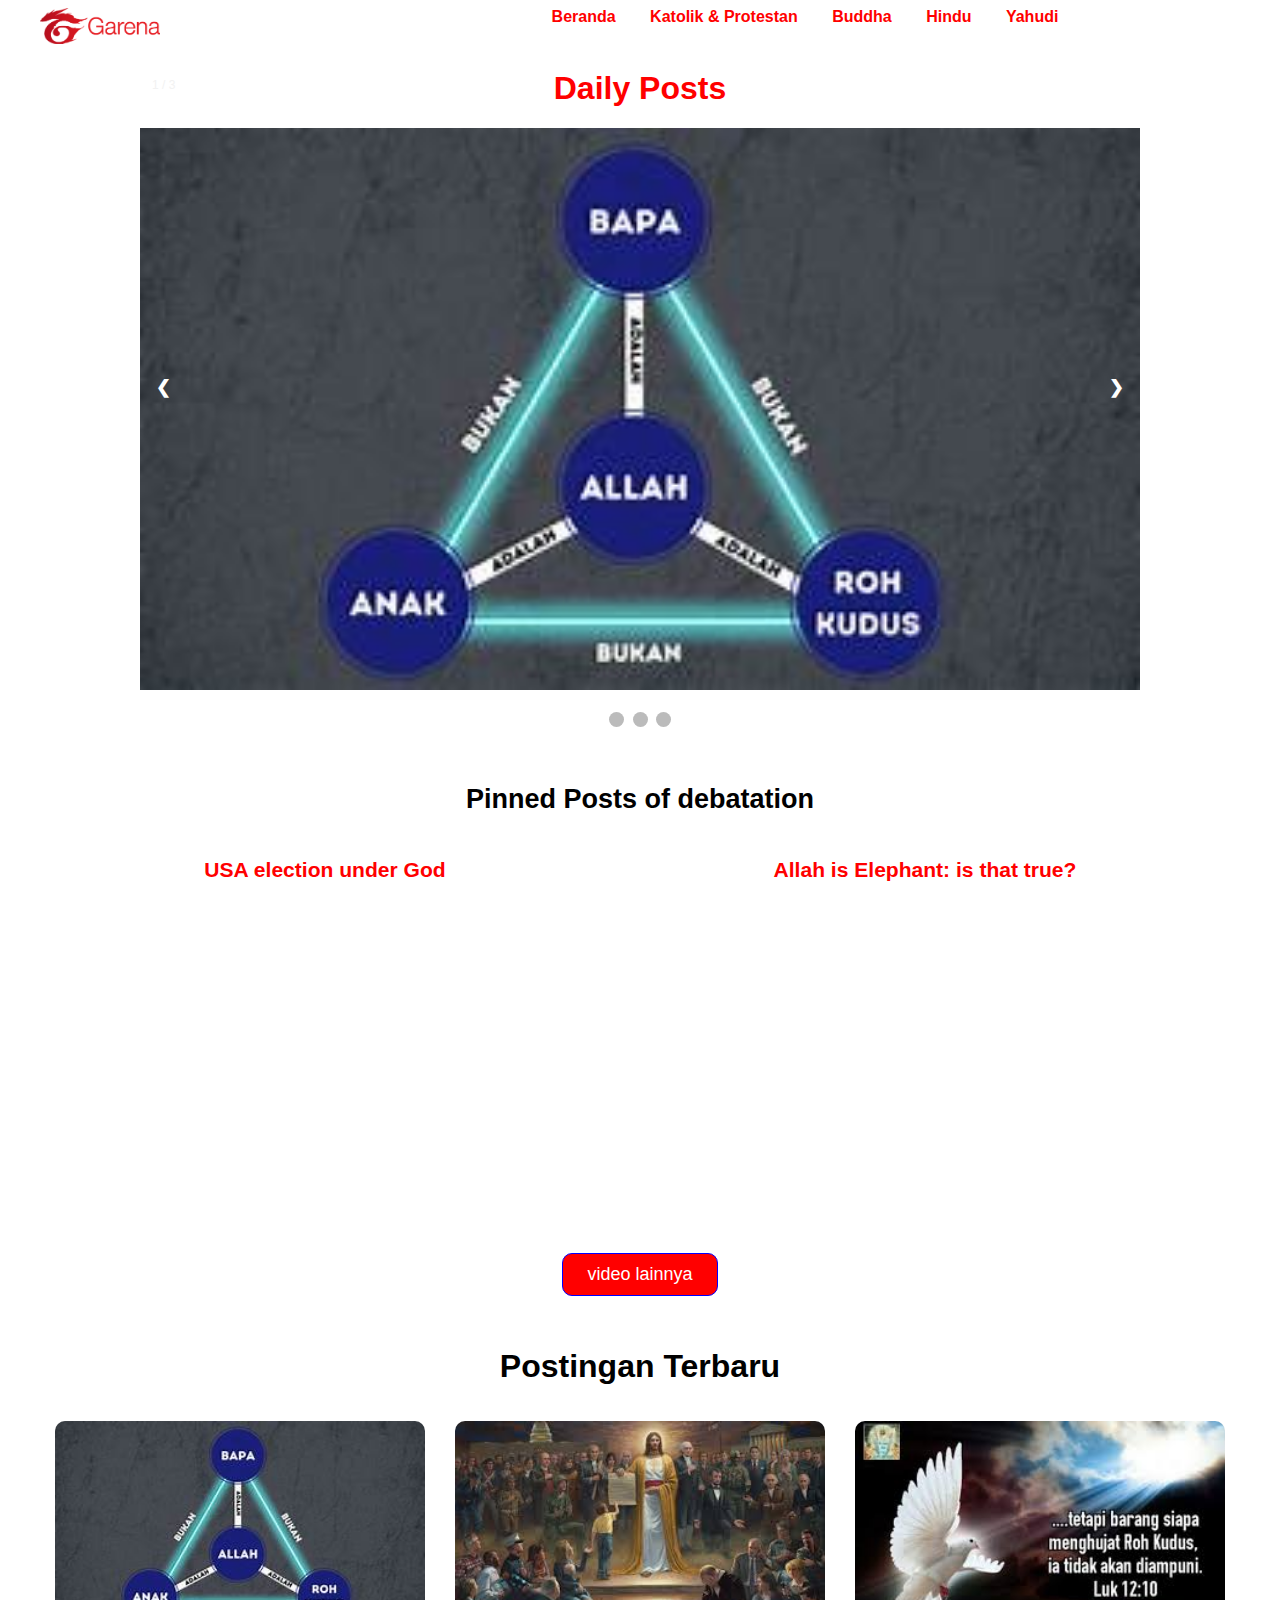
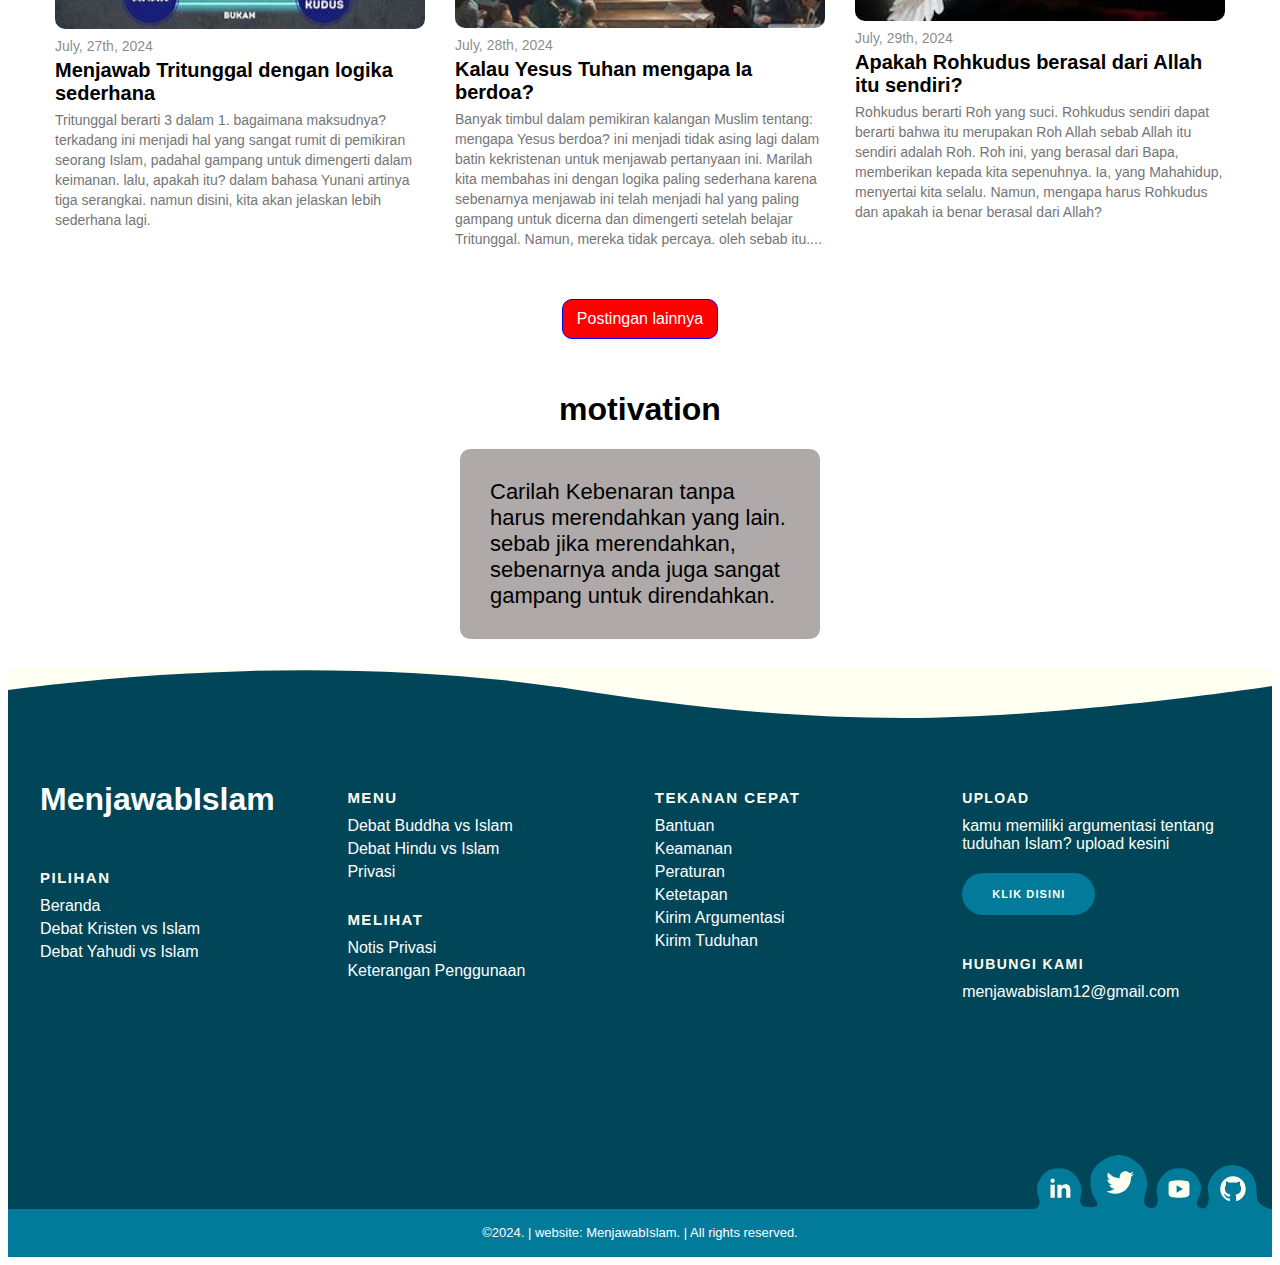
<file: index.html>
<!DOCTYPE html>
<html lang="en">
<head>
	<meta charset="UTF-8">
	<meta name="viewport" content="width=device-width, initial-scale=1.0">
	<title>Document</title>
	<link rel="stylesheet" href="style.css">
</head>
<body>
	<div class="container">
		<div id="header">
			<div class="wrapper">
				<div id="logo">
					<img id="logo_gambar" src="logo.png">
				</div>
				<div id="menu">
					<a href="index.html">Beranda</a>
					<a href="kristenislam.html">Katolik & Protestan</a>
					<a href="#">Buddha</a>
					<a href="#">Hindu</a>
					<a href="#">Yahudi</a>
				</div>
			</div>
		</div>
	</div>

	<!-- Slideshow container -->
<div class="slideshow-container">
	<h1 class="slide-title">Daily Posts</h1>
	<!-- Full-width images with number and caption text -->
	<div class="mySlides fade">
	  <div class="numbertext">1 / 3</div>
	  <img src="images1.jpeg" style="width:100%">
	</div>
  
	<div class="mySlides fade">
	  <div class="numbertext">2 / 3</div>
	  <img src="images2.jpeg" style="width:100%">
	</div>
  
	<div class="mySlides fade">
	  <div class="numbertext">3 / 3</div>
	  <img src="images3.jpeg" style="width:100%">
	</div>
  
	<!-- Next and previous buttons -->
	<a class="prev" onclick="plusSlides(-1)">&#10094;</a>
	<a class="next" onclick="plusSlides(1)">&#10095;</a>
  </div>
  <br>
  
  <!-- The dots/circles -->
  <div style="text-align:center">
	<span class="dot" onclick="currentSlide(1)"></span>
	<span class="dot" onclick="currentSlide(2)"></span>
	<span class="dot" onclick="currentSlide(3)"></span>
  </div>

		<div class="content1">
			<div class="wrapper">
				<h2>Pinned Posts of debatation</h2>
				<div class="subcontent1">
			<h3 class="judul">USA election under God</h3>
			<iframe width="560" height="315" 
			src="https://www.youtube.com/embed/kRGzdLsxKl4?si=Q5SOcVtLOdcFrP_R" 
			title="YouTube video player" 
			frameborder="0" allow="accelerometer; autoplay; clipboard-write; encrypted-media; gyroscope; picture-in-picture; web-share" referrerpolicy="strict-origin-when-cross-origin" 
			allowfullscreen>
			</iframe>
		</div>
		<div class="subcontent2">
			<h3 class="judul">Allah is Elephant: is that true?</h3>
			<iframe width="560" height="315" 
			src="https://www.youtube.com/embed/Iib0qmLycVQ?si=S2ebUHoc7q0mKhcO" 
			title="YouTube video player" frameborder="0" allow="accelerometer; autoplay; clipboard-write; encrypted-media; gyroscope; picture-in-picture; web-share" referrerpolicy="strict-origin-when-cross-origin" 
			allowfullscreen></iframe>
		</div>
	</div>
	<div class="linking"><a class="linking_more" href="#">video lainnya</a>
		</div>
</div>

<div id="update_terbaru">
	<div class="wrapper">
		<h1 class="judul1">Postingan Terbaru</h1>
		<div id="ut_wrapper">
			<a href="article-detail.html"><div class="utp_box">
				<div class="utp_box_gambar">
					<img src="images1.jpeg">
				</div>
				<div class="utp_box_tanggal">
					July, 27th, 2024
				</div>
				<div class="utp_box_judul">
					Menjawab Tritunggal dengan logika sederhana
				</div>
				<div class="utp_box_teks">
					Tritunggal berarti 3 dalam 1. bagaimana maksudnya? terkadang ini menjadi hal yang sangat rumit di pemikiran seorang Islam, padahal gampang untuk dimengerti dalam keimanan. lalu, apakah itu? dalam bahasa Yunani artinya tiga serangkai. namun disini, kita akan jelaskan lebih sederhana lagi.
				</div>
			</div></a>

			<div class="utp_box">
				<div class="utp_box_gambar">
					<img src="images2.jpeg">
				</div>
				<div class="utp_box_tanggal">
					July, 28th, 2024
				</div>
				<div class="utp_box_judul">
					Kalau Yesus Tuhan mengapa Ia berdoa?
				</div>
				<div class="utp_box_teks">
					Banyak timbul dalam pemikiran kalangan Muslim tentang: mengapa Yesus berdoa? ini menjadi tidak asing lagi dalam batin kekristenan untuk menjawab pertanyaan ini. Marilah kita membahas ini dengan logika paling sederhana karena sebenarnya menjawab ini telah menjadi hal yang paling gampang untuk dicerna dan dimengerti setelah belajar Tritunggal. Namun, mereka tidak percaya. oleh sebab itu....
				</div>
			</div>
			
			<div class="utp_box">
				<div class="utp_box_gambar">
					<img src="images3.jpeg">
				</div>
				<div class="utp_box_tanggal">
					July, 29th, 2024
				</div>
				<div class="utp_box_judul">
					Apakah Rohkudus berasal dari Allah itu sendiri?
				</div>
				<div class="utp_box_teks">
					Rohkudus berarti Roh yang suci. Rohkudus sendiri dapat berarti bahwa itu merupakan Roh Allah sebab Allah itu sendiri adalah Roh. Roh ini, yang berasal dari Bapa, memberikan kepada kita sepenuhnya. Ia, yang Mahahidup, menyertai kita selalu. Namun, mengapa harus Rohkudus dan apakah ia benar berasal dari Allah?
				</div>
			</div>
		</div>
	</div>
	<div class="linking"><a class="linking_more" href="kristenislam.html">Postingan lainnya</a>
	</div>
</div>

<div class="motivation">
	<div class="wrapper">
		<h1 class="motiv-title">motivation</h1>
		<div class="motivation_box">
			Carilah Kebenaran tanpa harus merendahkan yang lain.
			sebab jika merendahkan, sebenarnya anda juga sangat gampang untuk
			direndahkan.
		</div>		
	</div>
</div>

<div class="pg-footer">
    <footer class="footer">
      <svg class="footer-wave-svg" xmlns="http://www.w3.org/2000/svg" viewBox="0 0 1200 100" preserveAspectRatio="none">
        <path class="footer-wave-path" d="M851.8,100c125,0,288.3-45,348.2-64V0H0v44c3.7-1,7.3-1.9,11-2.9C80.7,22,151.7,10.8,223.5,6.3C276.7,2.9,330,4,383,9.8 c52.2,5.7,103.3,16.2,153.4,32.8C623.9,71.3,726.8,100,851.8,100z"></path>
      </svg>
      <div class="footer-content">
        <div class="footer-content-column">
          <div class="footer-logo">
            <a class="footer-logo-link" href="#">
              <span class="hidden-link-text">LOGO</span>
              <h1>MenjawabIslam</h1>
            </a>
          </div>
          <div class="footer-menu">
            <h2 class="footer-menu-name"> Pilihan </h2>
            <ul id="menu-get-started" class="footer-menu-list">
              <li class="menu-item menu-item-type-post_type menu-item-object-product">
                <a href="index.html">Beranda</a>
              </li>
              <li class="menu-item menu-item-type-post_type menu-item-object-product">
                <a href="kristenislam.html">Debat Kristen vs Islam</a>
              </li>
              <li class="menu-item menu-item-type-post_type menu-item-object-product">
                <a href="#">Debat Yahudi vs Islam</a>
              </li>
            </ul>
          </div>
        </div>
        <div class="footer-content-column">
          <div class="footer-menu">
            <h2 class="footer-menu-name"> Menu</h2>
            <ul id="menu-company" class="footer-menu-list">
              <li class="menu-item menu-item-type-post_type menu-item-object-page">
                <a href="#">Debat Buddha vs Islam</a>
              </li>
              <li class="menu-item menu-item-type-taxonomy menu-item-object-category">
                <a href="#">Debat Hindu vs Islam</a>
              </li>
              <li class="menu-item menu-item-type-post_type menu-item-object-page">
                <a href="#">Privasi</a>
              </li>
            </ul>
          </div>
          <div class="footer-menu">
            <h2 class="footer-menu-name"> Melihat </h2>
            <ul id="menu-legal" class="footer-menu-list">
              <li class="menu-item menu-item-type-post_type menu-item-object-page menu-item-privacy-policy menu-item-170434">
                <a href="#"> Notis Privasi</a>
              </li>
              <li class="menu-item menu-item-type-post_type menu-item-object-page">
                <a href="#">Keterangan Penggunaan</a>
              </li>
            </ul>
          </div>
        </div>
        <div class="footer-content-column">
          <div class="footer-menu">
            <h2 class="footer-menu-name"> Tekanan Cepat </h2>
            <ul id="menu-quick-links" class="footer-menu-list">
              <li class="menu-item menu-item-type-custom menu-item-object-custom">
                <a target="_blank" rel="noopener noreferrer" href="#">Bantuan</a>
              </li>
              <li class="menu-item menu-item-type-custom menu-item-object-custom">
                <a target="_blank" rel="noopener noreferrer" href="#">Keamanan</a>
              </li>
              <li class="menu-item menu-item-type-post_type menu-item-object-page">
                <a href="#">Peraturan</a>
              </li>
              <li class="menu-item menu-item-type-post_type menu-item-object-page">
                <a href="#">Ketetapan</a>
              </li>
              <li class="menu-item menu-item-type-post_type_archive menu-item-object-customer">
                <a href="#">Kirim Argumentasi</a></li>
              <li class="menu-item menu-item-type-post_type menu-item-object-page">
                <a href="#">Kirim Tuduhan</a>
              </li>
            </ul>
          </div>
        </div>
        <div class="footer-content-column">
          <div class="footer-call-to-action">
            <h2 class="footer-call-to-action-title"> Upload</h2>
            <p class="footer-call-to-action-description"> kamu memiliki argumentasi tentang tuduhan Islam? upload kesini </p>
            <a class="footer-call-to-action-button button" href="#" target="_self"> Klik disini </a>
          </div>
          <div class="footer-call-to-action">
            <h2 class="footer-call-to-action-title"> Hubungi Kami </h2>
            <p class="footer-call-to-action-link-wrapper"> <a class="footer-call-to-action-link" href="tel:0124-64XXXX" target="_self"> menjawabislam12@gmail.com </a></p>
          </div>
        </div>
        <div class="footer-social-links"> <svg class="footer-social-amoeba-svg" xmlns="http://www.w3.org/2000/svg" viewBox="0 0 236 54">
            <path class="footer-social-amoeba-path" d="M223.06,43.32c-.77-7.2,1.87-28.47-20-32.53C187.78,8,180.41,18,178.32,20.7s-5.63,10.1-4.07,16.7-.13,15.23-4.06,15.91-8.75-2.9-6.89-7S167.41,36,167.15,33a18.93,18.93,0,0,0-2.64-8.53c-3.44-5.5-8-11.19-19.12-11.19a21.64,21.64,0,0,0-18.31,9.18c-2.08,2.7-5.66,9.6-4.07,16.69s.64,14.32-6.11,13.9S108.35,46.5,112,36.54s-1.89-21.24-4-23.94S96.34,0,85.23,0,57.46,8.84,56.49,24.56s6.92,20.79,7,24.59c.07,2.75-6.43,4.16-12.92,2.38s-4-10.75-3.46-12.38c1.85-6.6-2-14-4.08-16.69a21.62,21.62,0,0,0-18.3-9.18C13.62,13.28,9.06,19,5.62,24.47A18.81,18.81,0,0,0,3,33a21.85,21.85,0,0,0,1.58,9.08,16.58,16.58,0,0,1,1.06,5A6.75,6.75,0,0,1,0,54H236C235.47,54,223.83,50.52,223.06,43.32Z"></path>
          </svg>
          <a class="footer-social-link linkedin" href="#" target="_blank">
            <span class="hidden-link-text">Linkedin</span>
            <svg class="footer-social-icon-svg" xmlns="http://www.w3.org/2000/svg"
              viewBox="0 0 30 30">
              <path class="footer-social-icon-path" d="M9,25H4V10h5V25z M6.501,8C5.118,8,4,6.879,4,5.499S5.12,3,6.501,3C7.879,3,9,4.121,9,5.499C9,6.879,7.879,8,6.501,8z M27,25h-4.807v-7.3c0-1.741-0.033-3.98-2.499-3.98c-2.503,0-2.888,1.896-2.888,3.854V25H12V9.989h4.614v2.051h0.065 c0.642-1.18,2.211-2.424,4.551-2.424c4.87,0,5.77,3.109,5.77,7.151C27,16.767,27,25,27,25z"></path>
            </svg>
          </a>
          <a class="footer-social-link twitter" href="#" target="_blank">
            <span class="hidden-link-text">Twitter</span>
            <svg class="footer-social-icon-svg" xmlns="http://www.w3.org/2000/svg" viewBox="0 0 26 26">
              <path class="footer-social-icon-path" d="M 25.855469 5.574219 C 24.914063 5.992188 23.902344 6.273438 22.839844 6.402344 C 23.921875 5.75 24.757813 4.722656 25.148438 3.496094 C 24.132813 4.097656 23.007813 4.535156 21.8125 4.769531 C 20.855469 3.75 19.492188 3.113281 17.980469 3.113281 C 15.082031 3.113281 12.730469 5.464844 12.730469 8.363281 C 12.730469 8.773438 12.777344 9.175781 12.867188 9.558594 C 8.503906 9.339844 4.636719 7.246094 2.046875 4.070313 C 1.59375 4.847656 1.335938 5.75 1.335938 6.714844 C 1.335938 8.535156 2.261719 10.140625 3.671875 11.082031 C 2.808594 11.054688 2 10.820313 1.292969 10.425781 C 1.292969 10.449219 1.292969 10.46875 1.292969 10.492188 C 1.292969 13.035156 3.101563 15.15625 5.503906 15.640625 C 5.0625 15.761719 4.601563 15.824219 4.121094 15.824219 C 3.78125 15.824219 3.453125 15.792969 3.132813 15.730469 C 3.800781 17.8125 5.738281 19.335938 8.035156 19.375 C 6.242188 20.785156 3.976563 21.621094 1.515625 21.621094 C 1.089844 21.621094 0.675781 21.597656 0.265625 21.550781 C 2.585938 23.039063 5.347656 23.90625 8.3125 23.90625 C 17.96875 23.90625 23.25 15.90625 23.25 8.972656 C 23.25 8.742188 23.246094 8.515625 23.234375 8.289063 C 24.261719 7.554688 25.152344 6.628906 25.855469 5.574219 "></path>
            </svg>
          </a>
          <a class="footer-social-link youtube" href="#" target="_blank">
            <span class="hidden-link-text">Youtube</span>
            <svg class="footer-social-icon-svg" xmlns="http://www.w3.org/2000/svg" viewBox="0 0 30 30">
              <path class="footer-social-icon-path" d="M 15 4 C 10.814 4 5.3808594 5.0488281 5.3808594 5.0488281 L 5.3671875 5.0644531 C 3.4606632 5.3693645 2 7.0076245 2 9 L 2 15 L 2 15.001953 L 2 21 L 2 21.001953 A 4 4 0 0 0 5.3769531 24.945312 L 5.3808594 24.951172 C 5.3808594 24.951172 10.814 26.001953 15 26.001953 C 19.186 26.001953 24.619141 24.951172 24.619141 24.951172 L 24.621094 24.949219 A 4 4 0 0 0 28 21.001953 L 28 21 L 28 15.001953 L 28 15 L 28 9 A 4 4 0 0 0 24.623047 5.0546875 L 24.619141 5.0488281 C 24.619141 5.0488281 19.186 4 15 4 z M 12 10.398438 L 20 15 L 12 19.601562 L 12 10.398438 z"></path>
            </svg>
          </a>
          <a class="footer-social-link github" href="#" target="_blank">
            <span class="hidden-link-text">Github</span>
            <svg class="footer-social-icon-svg" xmlns="http://www.w3.org/2000/svg" viewBox="0 0 32 32">
              <path class="footer-social-icon-path" d="M 16 4 C 9.371094 4 4 9.371094 4 16 C 4 21.300781 7.4375 25.800781 12.207031 27.386719 C 12.808594 27.496094 13.027344 27.128906 13.027344 26.808594 C 13.027344 26.523438 13.015625 25.769531 13.011719 24.769531 C 9.671875 25.492188 8.96875 23.160156 8.96875 23.160156 C 8.421875 21.773438 7.636719 21.402344 7.636719 21.402344 C 6.546875 20.660156 7.71875 20.675781 7.71875 20.675781 C 8.921875 20.761719 9.554688 21.910156 9.554688 21.910156 C 10.625 23.746094 12.363281 23.214844 13.046875 22.910156 C 13.15625 22.132813 13.46875 21.605469 13.808594 21.304688 C 11.144531 21.003906 8.34375 19.972656 8.34375 15.375 C 8.34375 14.0625 8.8125 12.992188 9.578125 12.152344 C 9.457031 11.851563 9.042969 10.628906 9.695313 8.976563 C 9.695313 8.976563 10.703125 8.65625 12.996094 10.207031 C 13.953125 9.941406 14.980469 9.808594 16 9.804688 C 17.019531 9.808594 18.046875 9.941406 19.003906 10.207031 C 21.296875 8.65625 22.300781 8.976563 22.300781 8.976563 C 22.957031 10.628906 22.546875 11.851563 22.421875 12.152344 C 23.191406 12.992188 23.652344 14.0625 23.652344 15.375 C 23.652344 19.984375 20.847656 20.996094 18.175781 21.296875 C 18.605469 21.664063 18.988281 22.398438 18.988281 23.515625 C 18.988281 25.121094 18.976563 26.414063 18.976563 26.808594 C 18.976563 27.128906 19.191406 27.503906 19.800781 27.386719 C 24.566406 25.796875 28 21.300781 28 16 C 28 9.371094 22.628906 4 16 4 Z "></path>
            </svg>
          </a>
        </div>
      </div>
      <div class="footer-copyright">
        <div class="footer-copyright-wrapper">
          <p class="footer-copyright-text">
            <a class="footer-copyright-link" href="#" target="_self"> ©2024. | website: MenjawabIslam. | All rights reserved. </a>
          </p>
        </div>
      </div>
    </footer>
  </div>

</body>
<script>
	let slideIndex = 0;
showSlides();

function showSlides() {
  let i;
  let slides = document.getElementsByClassName("mySlides");
  for (i = 0; i < slides.length; i++) {
    slides[i].style.display = "none";
  }
  slideIndex++;
  if (slideIndex > slides.length) {slideIndex = 1}
  slides[slideIndex-1].style.display = "block";
  setTimeout(showSlides, 2000); // Change image every 2 seconds
}
</script>
</html>
</file>
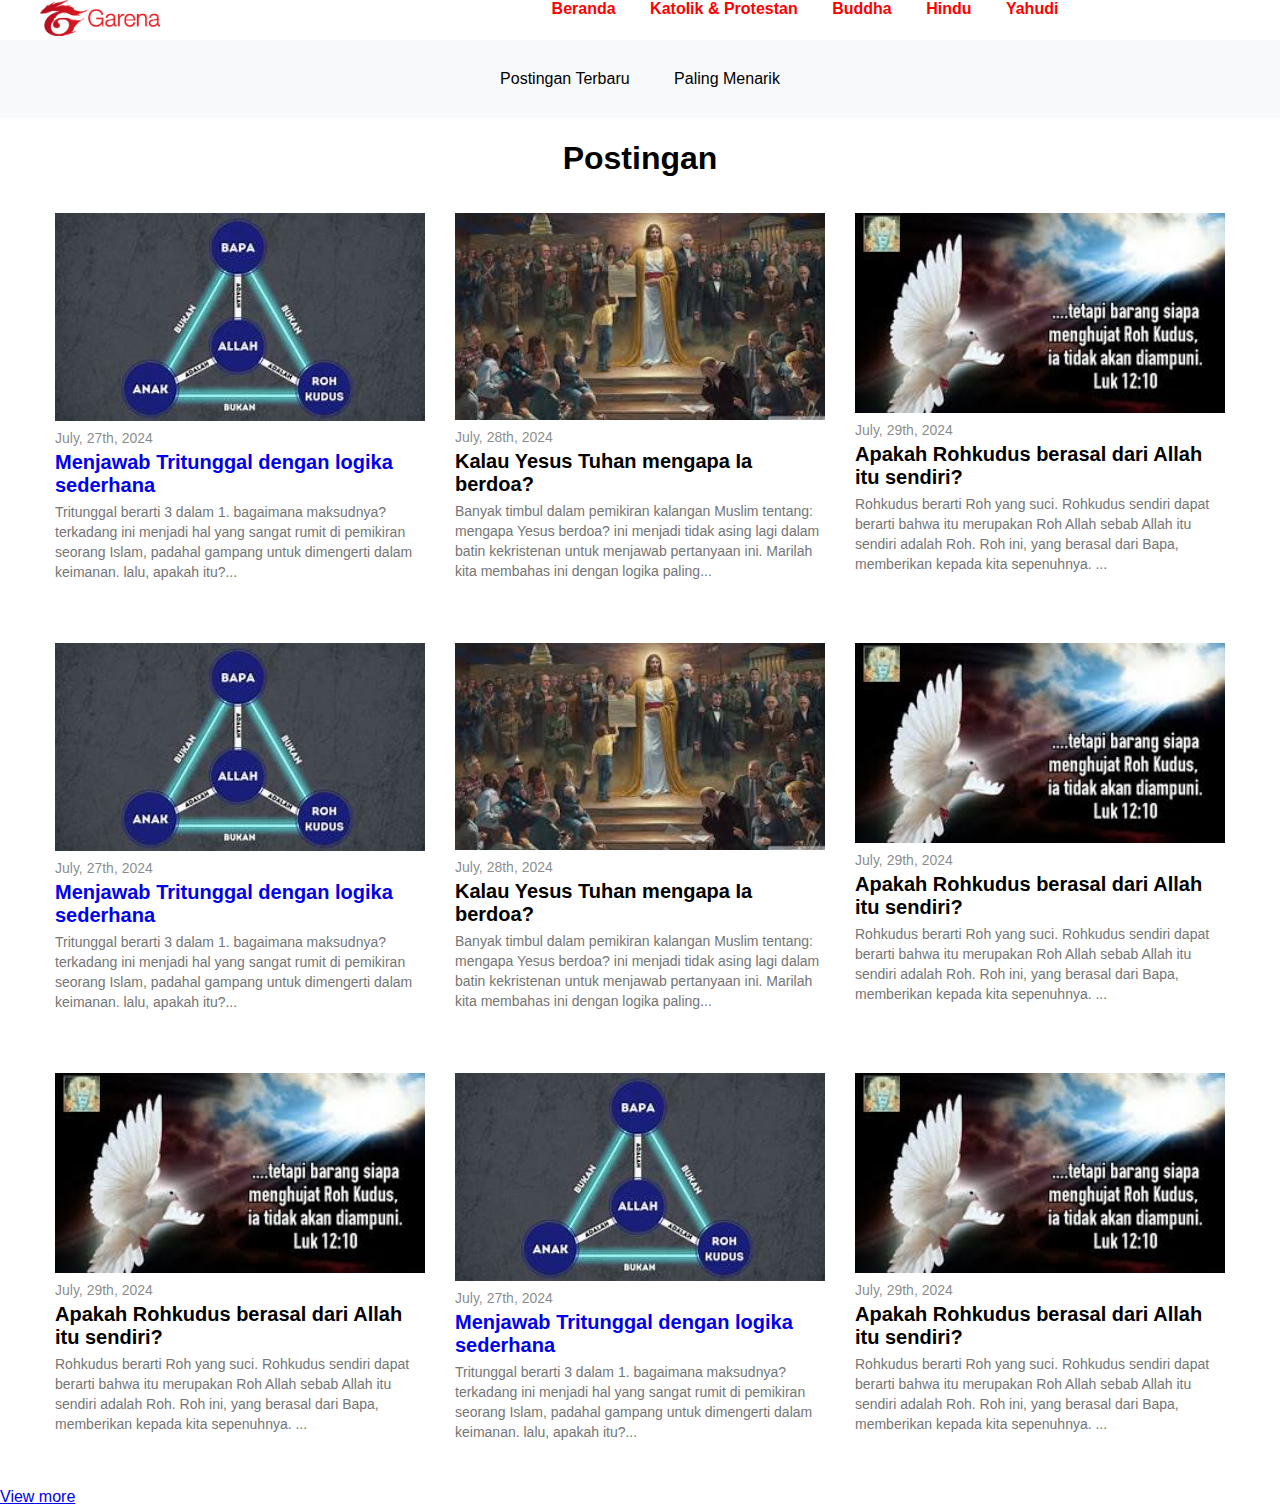
<file: kristenislam.html>
<!DOCTYPE html>
<html lang="en">
<head>
    <meta charset="UTF-8">
    <meta name="viewport" content="width=device-width, initial-scale=1.0">
    <title>Document</title>
    <link rel="stylesheet" href="kristenislam.css">
</head>
<body>
    <div class="container">
		<div id="header">
			<div class="wrapper">
				<div id="logo">
					<img id="logo_gambar" src="logo.png">
				</div>
				<div id="menu">
					<a href="index.html">Beranda</a>
					<a href="kristenislam.html">Katolik & Protestan</a>
					<a href="#">Buddha</a>
					<a href="#">Hindu</a>
					<a href="#">Yahudi</a>
				</div>
			</div>
		</div>
	</div>

    <div id="content_menu">
		<div class="wrapper">
			<!-- <ul id="cm_menus">
				<li>Siaran Pers</li>
				<li>Galeri Media</li>
			</ul>-->
			<div id="cm_menu_wrapper">
				<a class="cm_menu_item" href="#">Postingan Terbaru</a>
				<a class="cm_menu_item" href="#">Paling Menarik</a>
			</div>
		</div> 
	</div>
	<div id="update_terbaru">
		<div class="wrapper">
			<h1 class="judul1">Postingan</h1>
			<div id="ut_wrapper">
				<a href="article-detail.html"><div class="utp_box">
					<div class="utp_box_gambar">
						<img src="images1.jpeg">
					</div>
					<div class="utp_box_tanggal">
						July, 27th, 2024
					</div>
					<div class="utp_box_judul">
						Menjawab Tritunggal dengan logika sederhana
					</div>
					<div class="utp_box_teks">
						Tritunggal berarti 3 dalam 1. bagaimana maksudnya? terkadang ini menjadi hal yang sangat rumit di pemikiran seorang Islam, padahal gampang untuk dimengerti dalam keimanan. lalu, apakah itu?...
					</div>
				</div></a>

				<div class="utp_box">
					<div class="utp_box_gambar">
						<img src="images2.jpeg">
					</div>
					<div class="utp_box_tanggal">
						July, 28th, 2024
					</div>
					<div class="utp_box_judul">
						Kalau Yesus Tuhan mengapa Ia berdoa?
					</div>
					<div class="utp_box_teks">
						Banyak timbul dalam pemikiran kalangan Muslim tentang: mengapa Yesus berdoa? ini menjadi tidak asing lagi dalam batin kekristenan untuk menjawab pertanyaan ini. Marilah kita membahas ini dengan logika paling...
					</div>
				</div>
				
				<div class="utp_box">
					<div class="utp_box_gambar">
						<img src="images3.jpeg">
					</div>
					<div class="utp_box_tanggal">
						July, 29th, 2024
					</div>
					<div class="utp_box_judul">
						Apakah Rohkudus berasal dari Allah itu sendiri?
					</div>
					<div class="utp_box_teks">
						Rohkudus berarti Roh yang suci. Rohkudus sendiri dapat berarti bahwa itu merupakan Roh Allah sebab Allah itu sendiri adalah Roh. Roh ini, yang berasal dari Bapa, memberikan kepada kita sepenuhnya. ...
					</div>
				</div>
				
				<a href="article-detail.html"><div class="utp_box">
					<div class="utp_box_gambar">
						<img src="images1.jpeg">
					</div>
					<div class="utp_box_tanggal">
						July, 27th, 2024
					</div>
					<div class="utp_box_judul">
						Menjawab Tritunggal dengan logika sederhana
					</div>
					<div class="utp_box_teks">
						Tritunggal berarti 3 dalam 1. bagaimana maksudnya? terkadang ini menjadi hal yang sangat rumit di pemikiran seorang Islam, padahal gampang untuk dimengerti dalam keimanan. lalu, apakah itu?...
					</div>
				</div></a>

				<div class="utp_box">
					<div class="utp_box_gambar">
						<img src="images2.jpeg">
					</div>
					<div class="utp_box_tanggal">
						July, 28th, 2024
					</div>
					<div class="utp_box_judul">
						Kalau Yesus Tuhan mengapa Ia berdoa?
					</div>
					<div class="utp_box_teks">
						Banyak timbul dalam pemikiran kalangan Muslim tentang: mengapa Yesus berdoa? ini menjadi tidak asing lagi dalam batin kekristenan untuk menjawab pertanyaan ini. Marilah kita membahas ini dengan logika paling...
					</div>
				</div>
				
				<div class="utp_box">
					<div class="utp_box_gambar">
						<img src="images3.jpeg">
					</div>
					<div class="utp_box_tanggal">
						July, 29th, 2024
					</div>
					<div class="utp_box_judul">
						Apakah Rohkudus berasal dari Allah itu sendiri?
					</div>
					<div class="utp_box_teks">
						Rohkudus berarti Roh yang suci. Rohkudus sendiri dapat berarti bahwa itu merupakan Roh Allah sebab Allah itu sendiri adalah Roh. Roh ini, yang berasal dari Bapa, memberikan kepada kita sepenuhnya. ...
					</div>
				</div>
                <div class="utp_box">
					<div class="utp_box_gambar">
						<img src="images3.jpeg">
					</div>
					<div class="utp_box_tanggal">
						July, 29th, 2024
					</div>
					<div class="utp_box_judul">
						Apakah Rohkudus berasal dari Allah itu sendiri?
					</div>
					<div class="utp_box_teks">
						Rohkudus berarti Roh yang suci. Rohkudus sendiri dapat berarti bahwa itu merupakan Roh Allah sebab Allah itu sendiri adalah Roh. Roh ini, yang berasal dari Bapa, memberikan kepada kita sepenuhnya. ...
					</div>
				</div>
				
				<a href="article-detail.html"><div class="utp_box">
					<div class="utp_box_gambar">
						<img src="images1.jpeg">
					</div>
					<div class="utp_box_tanggal">
						July, 27th, 2024
					</div>
					<div class="utp_box_judul">
						Menjawab Tritunggal dengan logika sederhana
					</div>
					<div class="utp_box_teks">
						Tritunggal berarti 3 dalam 1. bagaimana maksudnya? terkadang ini menjadi hal yang sangat rumit di pemikiran seorang Islam, padahal gampang untuk dimengerti dalam keimanan. lalu, apakah itu?...
					</div>
				</div></a>
                <div class="utp_box">
					<div class="utp_box_gambar">
						<img src="images3.jpeg">
					</div>
					<div class="utp_box_tanggal">
						July, 29th, 2024
					</div>
					<div class="utp_box_judul">
						Apakah Rohkudus berasal dari Allah itu sendiri?
					</div>
					<div class="utp_box_teks">
						Rohkudus berarti Roh yang suci. Rohkudus sendiri dapat berarti bahwa itu merupakan Roh Allah sebab Allah itu sendiri adalah Roh. Roh ini, yang berasal dari Bapa, memberikan kepada kita sepenuhnya. ...
					</div>
				</div>
		</div> 
	</div>
        <a class="more_links" href="#"><div class="more">View more</div></a>
    </div>

</body>
</html>
</file>
<file: style.css>
body {
    padding: 0;
    font-family: "Franklin Gothic", sans-serif;
	box-sizing: border-box;
}

.wrapper{
    width: 1200px;
    margin: 0 auto;
    display: block;
    overflow: hidden;
}

#logo{
    width: 300px;
    float: left;
}

#logo_gambar{
    width: 120px;
}

#menu{
    width: 900px;
    float: left;
    text-align: center;
}
#menu a {
    text-decoration: none;
    color: red;
    font-weight: bolder;
    padding-left: 30px;
}

/* Slideshow container */
.slideshow-container {
	max-width: 1000px;
	position: relative;
	margin: auto;
  }
  .slide-title{
	text-align: center;
	color: red;
	font-weight: bolder;
  }
  /* Hide the images by default */
  .mySlides {
	display: none;
  }
  
  /* Next & previous buttons */
  .prev, .next {
	cursor: pointer;
	position: absolute;
	top: 50%;
	width: auto;
	margin-top: -22px;
	padding: 16px;
	color: white;
	font-weight: bold;
	font-size: 18px;
	transition: 0.6s ease;
	border-radius: 0 3px 3px 0;
	user-select: none;
  }
  
  /* Position the "next button" to the right */
  .next {
	right: 0;
	border-radius: 3px 0 0 3px;
  }
  
  /* On hover, add a black background color with a little bit see-through */
  .prev:hover, .next:hover {
	background-color: rgba(0,0,0,0.8);
  }
  
  /* Caption text */
  .text {
	color: #f2f2f2;
	font-size: 15px;
	padding: 8px 12px;
	position: absolute;
	bottom: 8px;
	width: 100%;
	text-align: center;
  }
  
  /* Number text (1/3 etc) */
  .numbertext {
	color: #f2f2f2;
	font-size: 12px;
	padding: 8px 12px;
	position: absolute;
	top: 0;
  }
  
  /* The dots/bullets/indicators */
  .dot {
	cursor: pointer;
	height: 15px;
	width: 15px;
	margin: 0 2px;
	background-color: #bbb;
	border-radius: 50%;
	display: inline-block;
	transition: background-color 0.6s ease;
  }
  
  .active, .dot:hover {
	background-color: #717171;
  }
  
  /* Fading animation */
  .fade {
	animation-name: fade;
	animation-duration: 1.5s;
  }
  
  @keyframes fade {
	from {opacity: .4}
	to {opacity: 1}
  }

.content1{
    text-align: center;
    display: block;
    overflow: hidden;
    margin-top: 30px;
    font-size: 18px;
}
.judul{
    color: red;
}
iframe{
    border-radius: 10px;
}
.subcontent1{
    float: left;
    width: 570px;
}
.subcontent2{
    float: left;
    padding-left: 30px;
    width: 570px;
}
#content_menu{
    background: #f8f9fa;
}

#cm_menus{
    background: red;
    overflow: hidden;
    display: block;
    list-style: none;
}

#cm_menus li{
    float: left;
    list-style: none;
    padding: 0 10px;
}

#cm_menu_wrapper{
    text-align: center;
    padding: 20px;
}

.cm_menu_item{
    text-decoration: none;
    color: black;
    padding: 10px 20px;
    display: inline-block;
    border-radius: 20px;
    transition-duration: 1s;
}

.cm_menu_item:hover{
    background: #f04145;
    color: white;
}

.judul1{
    text-align: center;
}

.ut_wrapper{
    overflow: hidden;
    display: block;
}

.utp_box{
/*    background: grey;*/
    float: left;
    width: 370px;
    margin: 15px;
/*    border: 1px solid #f04145;*/
}
.utp_box img{
    width: 100%;
    border-radius: 10px;
}

.utp_box_tanggal{
    font-size: 14px;
    color: hsla(0,0%,45.9%,.85);
    margin: 5px 0;
}

.utp_box_judul{
    font-weight: bold;
    font-size: 20px;
    color: black;
}

.utp_box_teks{
    color: hsla(0,0%,45.9%,1);
    padding: 5px 0;
    font-size: 14px;
    line-height: 20px;
}
.linking{
    width: 150px; 
    margin: 30px auto;
	background: red; 
    border: 1px solid blue;
    border-radius: 10px;
    padding: 10px 2px 10px 2px;
	text-align: center;
}
.linking_more{
    text-decoration: none;
	color: white;
}

.motivation{
	margin-top: 30px;
	margin-bottom: 30px;
}
.motiv-title{
	text-align: center;
}
.motivation_box{
	margin: 0 auto;
	background: rgb(175, 169, 169);
	width:300px;
	font-size: 22px;
	padding: 30px;
	border-radius: 10px;
}


/*Footer*/

a {
	color: #fff;
	text-decoration: none;
  }
  .pg-footer {
	font-family: 'Roboto', sans-serif;
  }
  
  
  .footer {
	  background-color: #004658;
	  color: #fff;
  }
  .footer-wave-svg {
	  background-color: transparent;
	  display: block;
	  height: 30px;
	  position: relative;
	  top: -1px;
	  width: 100%;
  }
  .footer-wave-path {
	  fill: #fffff2;
  }
  
  .footer-content {
	  margin-left: auto;
	  margin-right: auto;
	  max-width: 1230px;
	  padding: 40px 15px 450px;
	  position: relative;
  }
  
  .footer-content-column {
	  box-sizing: border-box;
	  float: left;
	  padding-left: 15px;
	  padding-right: 15px;
	  width: 100%;
	  color: #fff;
  }
  
  .footer-content-column ul li a {
	color: #fff;
	text-decoration: none;
  }
  
  .footer-logo-link {
	  display: inline-block;
  }
  .footer-menu {
	  margin-top: 30px;
  }
  
  .footer-menu-name {
	  color: #fffff2;
	  font-size: 15px;
	  font-weight: 900;
	  letter-spacing: .1em;
	  line-height: 18px;
	  margin-bottom: 0;
	  margin-top: 0;
	  text-transform: uppercase;
  }
  .footer-menu-list {
	  list-style: none;
	  margin-bottom: 0;
	  margin-top: 10px;
	  padding-left: 0;
  }
  .footer-menu-list li {
	  margin-top: 5px;
  }
  
  .footer-call-to-action-description {
	  color: #fffff2;
	  margin-top: 10px;
	  margin-bottom: 20px;
  }
  .footer-call-to-action-button:hover {
	  background-color: #fffff2;
	  color: #00bef0;
  }
  .button:last-of-type {
	  margin-right: 0;
  }
  .footer-call-to-action-button {
	  background-color: #027b9a;
	  border-radius: 21px;
	  color: #fffff2;
	  display: inline-block;
	  font-size: 11px;
	  font-weight: 900;
	  letter-spacing: .1em;
	  line-height: 18px;
	  padding: 12px 30px;
	  margin: 0 10px 10px 0;
	  text-decoration: none;
	  text-transform: uppercase;
	  transition: background-color .2s;
	  cursor: pointer;
	  position: relative;
  }
  .footer-call-to-action {
	  margin-top: 30px;
  }
  .footer-call-to-action-title {
	  color: #fffff2;
	  font-size: 14px;
	  font-weight: 900;
	  letter-spacing: .1em;
	  line-height: 18px;
	  margin-bottom: 0;
	  margin-top: 0;
	  text-transform: uppercase;
  }
  .footer-call-to-action-link-wrapper {
	  margin-bottom: 0;
	  margin-top: 10px;
	  color: #fff;
	  text-decoration: none;
  }
  .footer-call-to-action-link-wrapper a {
	  color: #fff;
	  text-decoration: none;
  }
  
  
  
  
  
  .footer-social-links {
	  bottom: 0;
	  height: 54px;
	  position: absolute;
	  right: 0;
	  width: 236px;
  }
  
  .footer-social-amoeba-svg {
	  height: 54px;
	  left: 0;
	  display: block;
	  position: absolute;
	  top: 0;
	  width: 236px;
  }
  
  .footer-social-amoeba-path {
	  fill: #027b9a;
  }
  
  .footer-social-link.linkedin {
	  height: 26px;
	  left: 3px;
	  top: 11px;
	  width: 26px;
  }
  
  .footer-social-link {
	  display: block;
	  padding: 10px;
	  position: absolute;
  }
  
  .hidden-link-text {
	  position: absolute;
	  clip: rect(1px 1px 1px 1px);
	  clip: rect(1px,1px,1px,1px);
	  -webkit-clip-path: inset(0px 0px 99.9% 99.9%);
	  clip-path: inset(0px 0px 99.9% 99.9%);
	  overflow: hidden;
	  height: 1px;
	  width: 1px;
	  padding: 0;
	  border: 0;
	  top: 50%;
  }
  
  .footer-social-icon-svg {
	  display: block;
  }
  
  .footer-social-icon-path {
	  fill: #fffff2;
	  transition: fill .2s;
  }
  
  .footer-social-link.twitter {
	  height: 28px;
	  left: 62px;
	  top: 3px;
	  width: 28px;
  }
  
  .footer-social-link.youtube {
	  height: 24px;
	  left: 123px;
	  top: 12px;
	  width: 24px;
  }
  
  .footer-social-link.github {
	  height: 34px;
	  left: 172px;
	  top: 7px;
	  width: 34px;
  }
  
  .footer-copyright {
	  background-color: #027b9a;
	  color: #fff;
	  padding: 15px 30px;
	text-align: center;
  }
  
  .footer-copyright-wrapper {
	  margin-left: auto;
	  margin-right: auto;
	  max-width: 1200px;
  }
  
  .footer-copyright-text {
	color: #fff;
	  font-size: 13px;
	  font-weight: 400;
	  line-height: 18px;
	  margin-bottom: 0;
	  margin-top: 0;
  }
  
  .footer-copyright-link {
	  color: #fff;
	  text-decoration: none;
  }
  
  
  
  
  
  
  
  /* Media Query For different screens */
  @media (min-width:320px) and (max-width:479px)  { /* smartphones, portrait iPhone, portrait 480x320 phones (Android) */
	.footer-content {
	  margin-left: auto;
	  margin-right: auto;
	  max-width: 1230px;
	  padding: 40px 15px 1050px;
	  position: relative;
	}
  }
  @media (min-width:480px) and (max-width:599px)  { /* smartphones, Android phones, landscape iPhone */
	.footer-content {
	  margin-left: auto;
	  margin-right: auto;
	  max-width: 1230px;
	  padding: 40px 15px 1050px;
	  position: relative;
	}
  }
  @media (min-width:600px) and (max-width: 800px)  { /* portrait tablets, portrait iPad, e-readers (Nook/Kindle), landscape 800x480 phones (Android) */
	.footer-content {
	  margin-left: auto;
	  margin-right: auto;
	  max-width: 1230px;
	  padding: 40px 15px 1050px;
	  position: relative;
	}
  }
  @media (min-width:801px)  { /* tablet, landscape iPad, lo-res laptops ands desktops */
  
  }
  @media (min-width:1025px) { /* big landscape tablets, laptops, and desktops */
  
  }
  @media (min-width:1281px) { /* hi-res laptops and desktops */
  
  }
  
  
  
  
  @media (min-width: 760px) {
	.footer-content {
		margin-left: auto;
		margin-right: auto;
		max-width: 1230px;
		padding: 40px 15px 450px;
		position: relative;
	}
  
	.footer-wave-svg {
		height: 50px;
	}
  
	.footer-content-column {
		width: 24.99%;
	}
  }
  @media (min-width: 568px) {
	/* .footer-content-column {
		width: 49.99%;
	} */
  }
</file>
<file: kristenislam.css>
body{
	margin: 0;
	padding: 0;
	font-family: Open Sans, arial, Helvetica Neue, Helvetica;
}

.wrapper{
	width: 1200px;
	margin: 0 auto;
	display: block;
	overflow: hidden;
}

#logo{
	width: 300px;
	float: left;
}

#logo_gambar{
	width: 120px;
}

#menu{
    width: 900px;
    float: left;
    text-align: center;
}
#menu a {
    text-decoration: none;
    color: red;
    font-weight: bolder;
    padding-left: 30px;
}

#slider{
	background: black;
}

#slider_gambar{
	height: 600px;
}

#content1{
	background: #f8f9fa;
}

#content_title{
	font-size: 40px;
	text-align: center;
	font-weight: bold;
	margin-top: 60px;
}

#content_body{
	display: block;
	overflow: hidden;
}

.cb_box{
	width: 360px;
	background: white;
	float: left;
	margin: 20px;
}

.cbb_image{
	text-align: center;
	height: 170px;
}

.cbbi_gambar{
	width: 180px;
	margin-top: 50px;
	transition-duration: 2s;
/*	transition-property: all;*/
}

.cbbi_gambar:hover{
	width: 230px;
}

.cbb_title{
	text-align: center;
	font-size: 25px;
	font-weight: bold;
	color: #f04145;
	padding-top: 20px;
	padding-bottom: 20px;
}

.cbb_text{
	padding: 20px;
	text-align: center;
	color: hsla(0,0%,45.9%,.85);
}

#content2{
	background: white;
}

#karir_body{
	float: left;
	width: 540px;
	padding: 30px;
}

#kb_title{
	font-size: 45px;
	margin-top: 100px;
}

#kb_text{
	color: hsla(0,0%,45.9%,.85);
	margin-bottom: 50px;
}

#karir_image{
	float: left;
	width: 600px;
}

#karir_image_gambar{
	height: 500px;
}

#content3{
	background: #f8f9fa;
	padding-top: 50px;
	padding-bottom: 50px;
}

.tombol{
	background: #f04145;
	text-decoration: none;
	font-weight: bold;
	font-size: 30px;
	padding: 20px;
	border-radius: 50px;
	color: white;
}

#hubungi_left{
	float: left;
	width: 800px;
}
#hubungi_right{
	float: left;
	width: 400px;
}
#hl_title{
	font-size: 45px;

}

#hl_text{
	color: hsla(0,0%,45.9%,.85);
	width: 550px;
}

#game_support_box{
	background: white;
	padding: 30px;
	overflow: hidden;
	display: block;
	margin-top: 20px;
}

#gsb_title{
	margin: 0;
	padding: 0;
	font-size: 25px;
	margin-bottom: 10px;
}

#gsb_link{
	color: #f04145;
	text-decoration: none;
	font-weight: bold;
}

#gsb_left{
	float: left;
	width: 200px;
}
#gsb_right{
	float: left;
	width: 140px;
	text-align: right;
}

#gsbr_gambar{
	width: 100px;
}

#content_menu{
	background: #f8f9fa;

}

#cm_menus{
	background: red;
	overflow: hidden;
	display: block;
	list-style: none;
}

#cm_menus li{
	float: left;
	list-style: none;
	padding: 0 10px;
}

#cm_menu_wrapper{
	text-align: center;
	padding: 20px;
}

.cm_menu_item{
	text-decoration: none;
	color: black;
	padding: 10px 20px;
/*	background: red;*/
	display: inline-block;
	border-radius: 20px;
	transition-duration: 1s;
}

.cm_menu_item:hover{
	background: #f04145;
	color: white;
}

.judul1{
	text-align: center;
}

.ut_wrapper{
	overflow: hidden;
	display: block;
}

.utp_box{
/*	background: grey;*/
	float: left;
	width: 370px;
	margin: 15px;
/*	border: 1px solid #f04145;*/
	height: 400px;
	overflow: hidden;
}

.utp_box img{
	width: 100%;
}

.utp_box_tanggal{
	font-size: 14px;
	color: hsla(0,0%,45.9%,.85);
	margin: 5px 0;
}

.utp_box_judul{
	font-weight: bold;
	font-size: 20px;

}

.utp_box_teks{
	color: hsla(0,0%,45.9%,1);
	padding: 5px 0;
	font-size: 14px;
	line-height: 20px;
}
</file>
